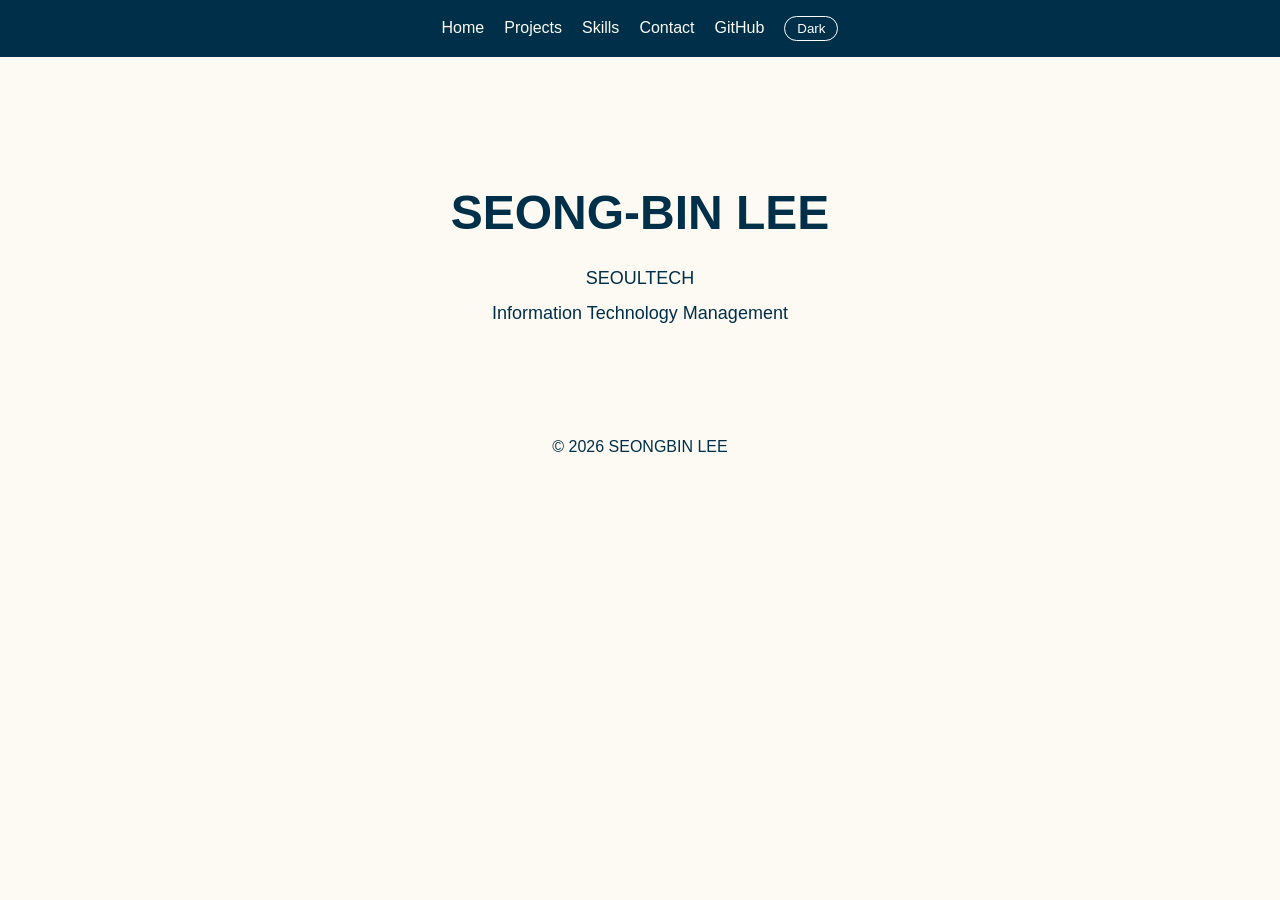
<file: index.html>
<!DOCTYPE html>
<html lang="en">
<head>
  <meta name="viewport" content="width=device-width, initial-scale=1.0">
  <title>Home</title>
  <link rel="stylesheet" href="css/style.css">
</head>
<body>
  <header>
    <nav>
      <a href="index.html">Home</a>
      <a href="projects.html">Projects</a>
      <a href="skills.html">Skills</a>
      <a href="contact.html">Contact</a>
      <a href="github.html">GitHub</a>
      <button id="theme-toggle">Dark</button>
    </nav>
  </header>
  <main class = "home">
    <div class="profile-box">
        <h1>SEONG-BIN LEE</h1>
        <p>SEOULTECH</p>
        <p>Information Technology Management</p>
    </div>
  </main>
  <footer>
    <p>&copy; 2026 SEONGBIN LEE</p>
  </footer>
  <script src="js/scripts.js"></script>
</body>
</html>
</file>
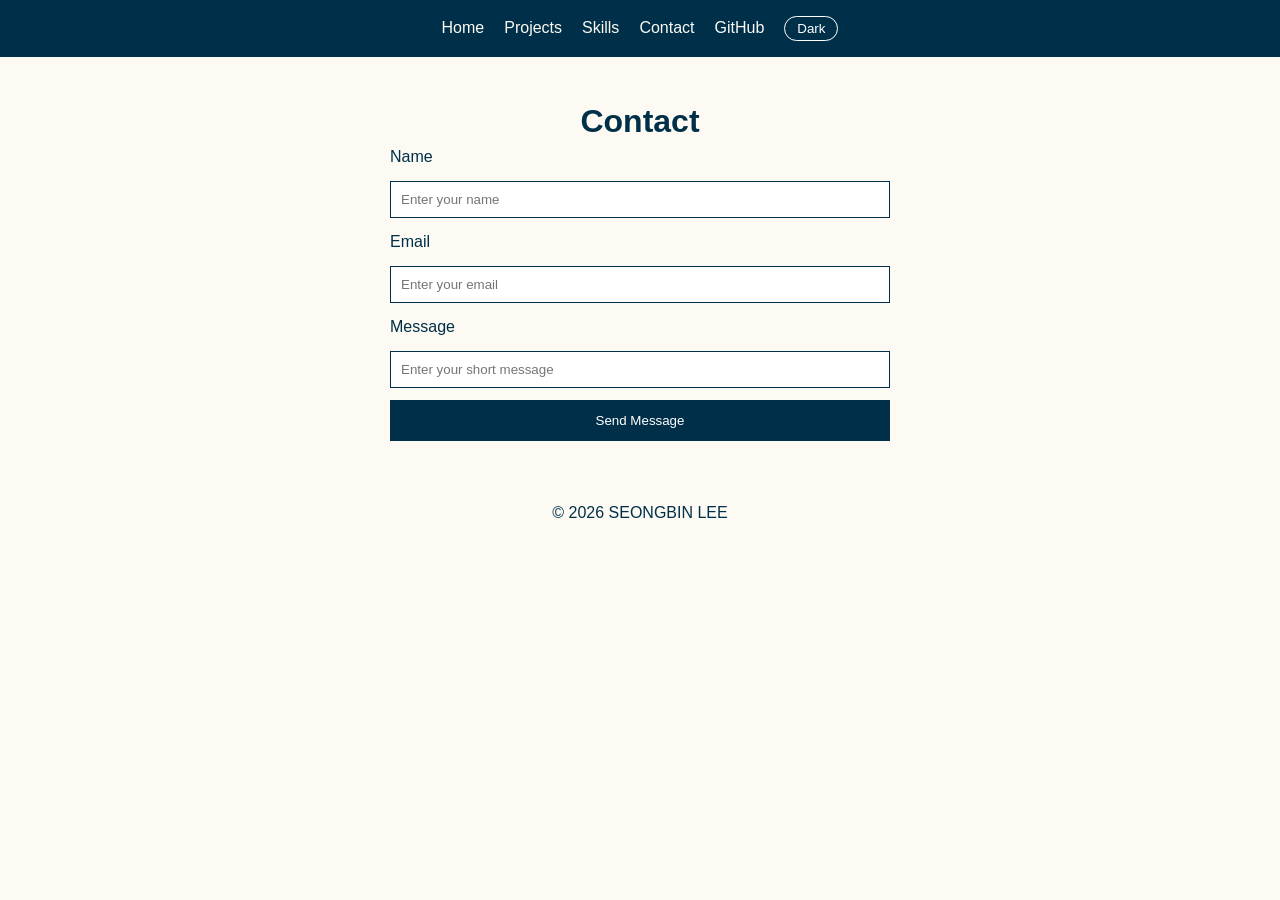
<file: contact.html>
<!DOCTYPE html>
<html lang="en">
<head>
  <meta name="viewport" content="width=device-width, initial-scale=1.0">
  <title>Contact</title>
  <link rel="stylesheet" href="css/style.css">
</head>
<body>
  <header>
    <nav>
      <a href="index.html">Home</a>
      <a href="projects.html">Projects</a>
      <a href="skills.html">Skills</a>
      <a href="contact.html">Contact</a>
      <a href="github.html">GitHub</a>
      <button id="theme-toggle">Dark</button>
    </nav>
  </header>
<main class ="contact">
  <h1>Contact</h1>
  <form>
    <label for="name">Name</label>
    <input type="text" id="name" placeholder="Enter your name">

    <label for="email">Email</label>
    <input type="email" id="email" placeholder="Enter your email">

    <label for="message">Message</label>
    <input type="text" id="message" placeholder="Enter your short message">

    <input type="submit" value="Send Message">
  </form>
</main>
  <footer>
    <p>&copy; 2026 SEONGBIN LEE</p>
  </footer>
  <script src="js/scripts.js"></script>
</body>
</html>
</file>
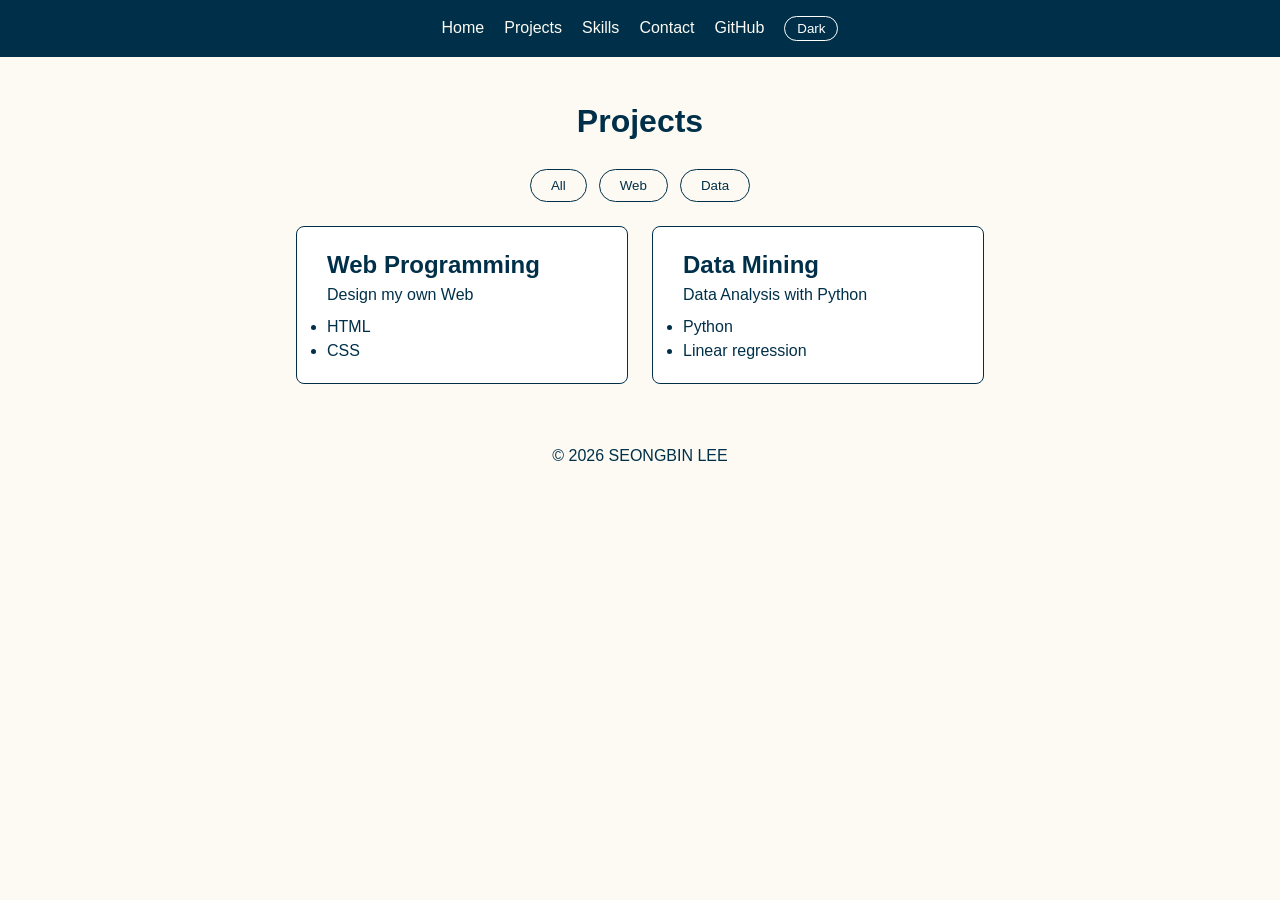
<file: projects.html>
<!DOCTYPE html>
<html lang="en">
<head>
  <meta name="viewport" content="width=device-width, initial-scale=1.0">
  <title>Projects</title>
  <link rel="stylesheet" href="css/style.css">
</head>
<body>
  <header>
    <nav>
      <a href="index.html">Home</a>
      <a href="projects.html">Projects</a>
      <a href="skills.html">Skills</a>
      <a href="contact.html">Contact</a>
      <a href="github.html">GitHub</a>
      <button id="theme-toggle">Dark</button>      
    </nav>
  </header>
  <main class="projects">
    <h1>Projects</h1>

    <div class="filter-buttons">
      <button onclick="filterProjects('all')">All</button>
      <button onclick="filterProjects('web')">Web</button>
      <button onclick="filterProjects('data')">Data</button>
    </div>

    <div class="projects-list">
    <section class="project web">
      <h2>Web Programming</h2>
      <p>Design my own Web</p>
      <ul>
        <li>HTML</li>
        <li>CSS</li>
      </ul>
    </section>
    <section class="project data">
      <h2>Data Mining</h2>
      <p>Data Analysis with Python</p>
      <ul>
        <li>Python</li>
        <li>Linear regression</li>
      </ul>
    </section>
    </div>
  </main>
  <footer>
    <p>&copy; 2026 SEONGBIN LEE</p>
  </footer>
  <script src="js/scripts.js"></script>
</body>
</html>
</file>
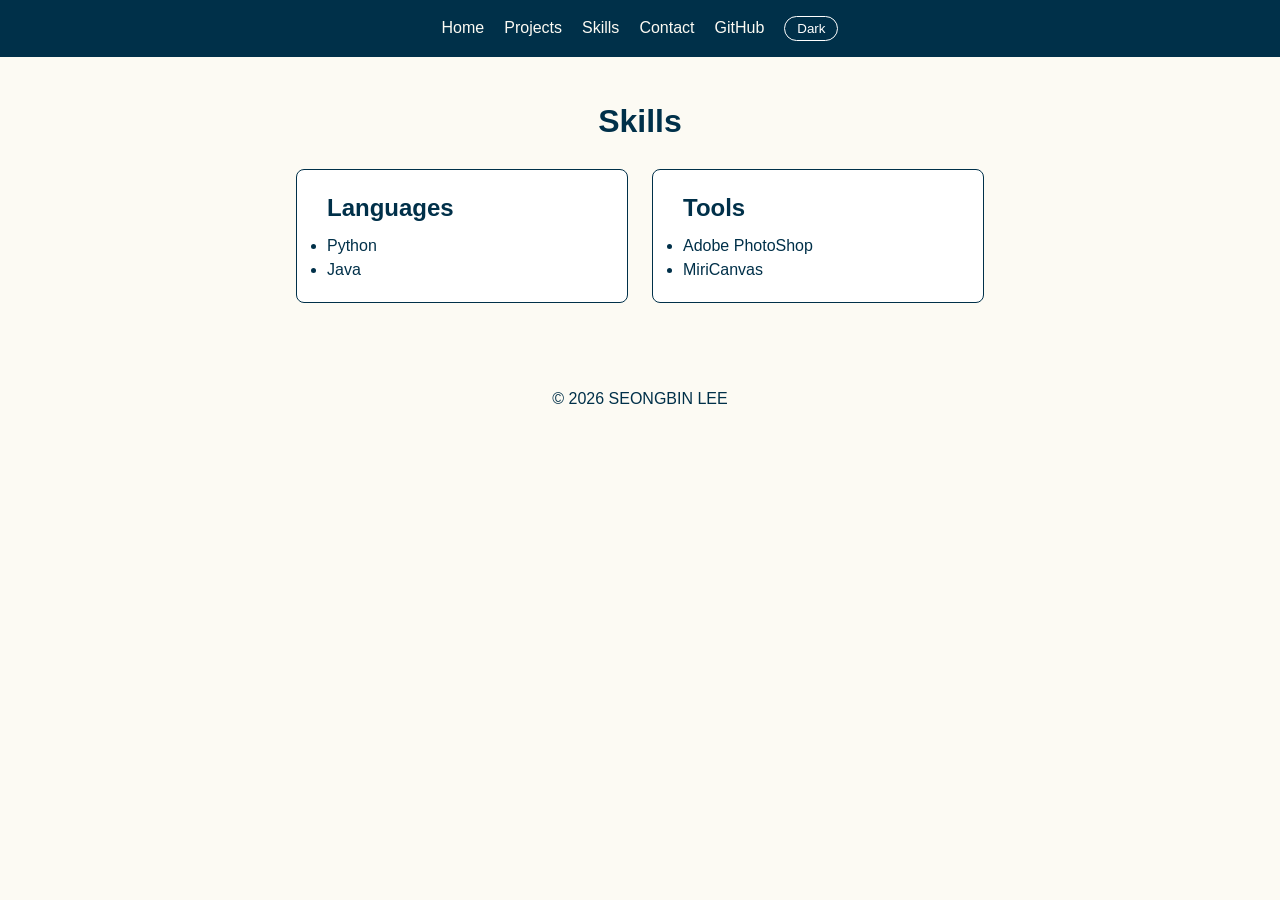
<file: skills.html>
<!DOCTYPE html>
<html lang="en">
<head>
  <meta name="viewport" content="width=device-width, initial-scale=1.0">
  <title>Skills</title>
  <link rel="stylesheet" href="css/style.css">
</head>
<body>
  <header>
    <nav>
      <a href="index.html">Home</a>
      <a href="projects.html">Projects</a>
      <a href="skills.html">Skills</a>
      <a href="contact.html">Contact</a>
      <a href="github.html">GitHub</a>
      <button id="theme-toggle">Dark</button>
    </nav>
  </header>
  <main class="skills">
    <h1>Skills</h1>
    <div class="skills-list">
        <section id="languages">
            <h2>Languages</h2>
            <ul>
                <li>Python</li>
                <li>Java</li>
            </ul>
        </section>
        <section id="tools">
            <h2>Tools</h2>
            <ul>
                <li>Adobe PhotoShop</li>
                <li>MiriCanvas</li>
            </ul>
        </section>
    </div>
  </main>
  <footer>
    <p>&copy; 2026 SEONGBIN LEE</p>
  </footer>
  <script src="js/scripts.js"></script>
</body>
</html>
</file>
<file: css/style.css>
* {
  margin: 0;
  padding: 0;
}

body {
  font-family: Arial;
  color: #000;
  line-height: 1.5;
  background-color: #fcfaf3;
}

nav {
  display: flex;
  justify-content: center;
  gap: 20px;
  padding: 16px;
  background-color: #003049;
}

nav a {
  color: #fcfaf3;
  text-decoration: none;
}

footer {
  text-align: center;
  color: #003049;
  padding: 20px;
}

main {
  padding: 40px 20px;
  max-width: 1920px;
  margin: 0 auto;
  color: #003049;
}

/* home */

.home {
  text-align: center;
}

.home h1 {
  font-size: 48px;
  margin-bottom: 16px;
}

.home p {
  font-size: 18px;
  margin-bottom: 8px;
}

.profile-box {
  display: inline-block;
  padding: 40px 60px;
  margin-top: 40px;
  
}

/* project */

.projects-list {
  justify-content: center;
  display: flex;
  flex-wrap: wrap;
  gap: 24px;
  margin-top: 24px;
}

.projects h1 {
  text-align: center;
}

.projects-list section {
  border: 1px solid #003049;
  border-radius: 8px;
  padding: 20px;
  padding-left: 30px;
  width: 280px;
  background-color: white;
}

/* skills */
.skills h1 {
  text-align: center;    
}

#languages, #tools {
  margin-bottom: 24px;
}

section > ul {
  padding-left: 0;
  margin-top: 8px;
}

.skills-list {
  justify-content: center;
  display: flex;
  flex-wrap: wrap;
  gap: 24px;
  margin-top: 24px;
}

.skills-list section {
  border: 1px solid #003049;
  border-radius: 8px;
  padding: 20px;
  padding-left: 30px;
  width: 280px;
  background-color: white;
}

/* contact */

.contact h1 {
  text-align: center;  
}

form {
  justify-content: center;
  display: flex;
  flex-direction: column;
  gap: 12px;
  max-width: 500px;
  margin-top: 24px;
  margin: 0 auto;
}

input {
  padding: 10px;
  border: 1px solid #003049;
  width: 100%;
  box-sizing: border-box;
}

input[type="submit"] {
  background-color: #003049;
  color: white;
  padding: 12px;
}

/* Viewport */

@media (max-width: 768px) {

  .projects-list section {
    width: 100%;
  }

  .skills-list section {
    width: 100%;
  }

  form {
    width: 100%;
  }
}

@media (max-width: 480px) {
  nav {
    flex-direction: column;
    align-items: center;
  }
    
  body {
    font-size: 14px;
  }
}

body.dark {
  background-color: #000000;
  color: #aaaaaa;
}

body.dark nav {
  background-color: #222222;
}

body.dark main {
  color: #aaaaaa;
}

body.dark footer {
  color: #aaaaaa;
}

body.dark .projects-list section,
body.dark .skills-list section {
  background-color: #111111;
  border-color: #555555;
}

body.dark input {
  background-color: #111111;
  color: #aaaaaa;
  border-color: #555555;
}

#theme-toggle {
  background: none;
  border: 1px solid white;
  color: white;
  padding: 4px 12px;
  border-radius: 20px;
  cursor: pointer;
}

.filter-buttons {
  display: flex;
  justify-content: center;
  gap: 12px;
  margin-top: 24px;
}


.filter-buttons button {
  padding: 8px 20px;
  border: 1px solid #003049;
  border-radius: 20px;
  background: none;
  cursor: pointer;
  color: #003049;
}
.github h1 {
  text-align: center;
}

.github h2 {
  text-align: center;
  margin-top: 40px;
  margin-bottom: 8px;
}

#profile {
  text-align: center;
  margin-bottom: 20px;
}

#avatar {
  width: 120px;
  border-radius: 50%;
  margin-bottom: 16px;
}

#repo-list {
  display: flex;
  flex-wrap: wrap;
  gap: 24px;
  justify-content: center;
  margin-top: 24px;
  max-width: 960px;
  margin-left: auto;
  margin-right: auto;
}

.repo-card {
  border: 1px solid #003049;
  border-radius: 8px;
  padding: 20px;
  width: 280px;
  background-color: white;
}

.repo-card a {
  color: #003049;
  text-decoration: none;
  font-weight: bold;
}

#error-message {
  text-align: center;
  color: red;
}
</file>
